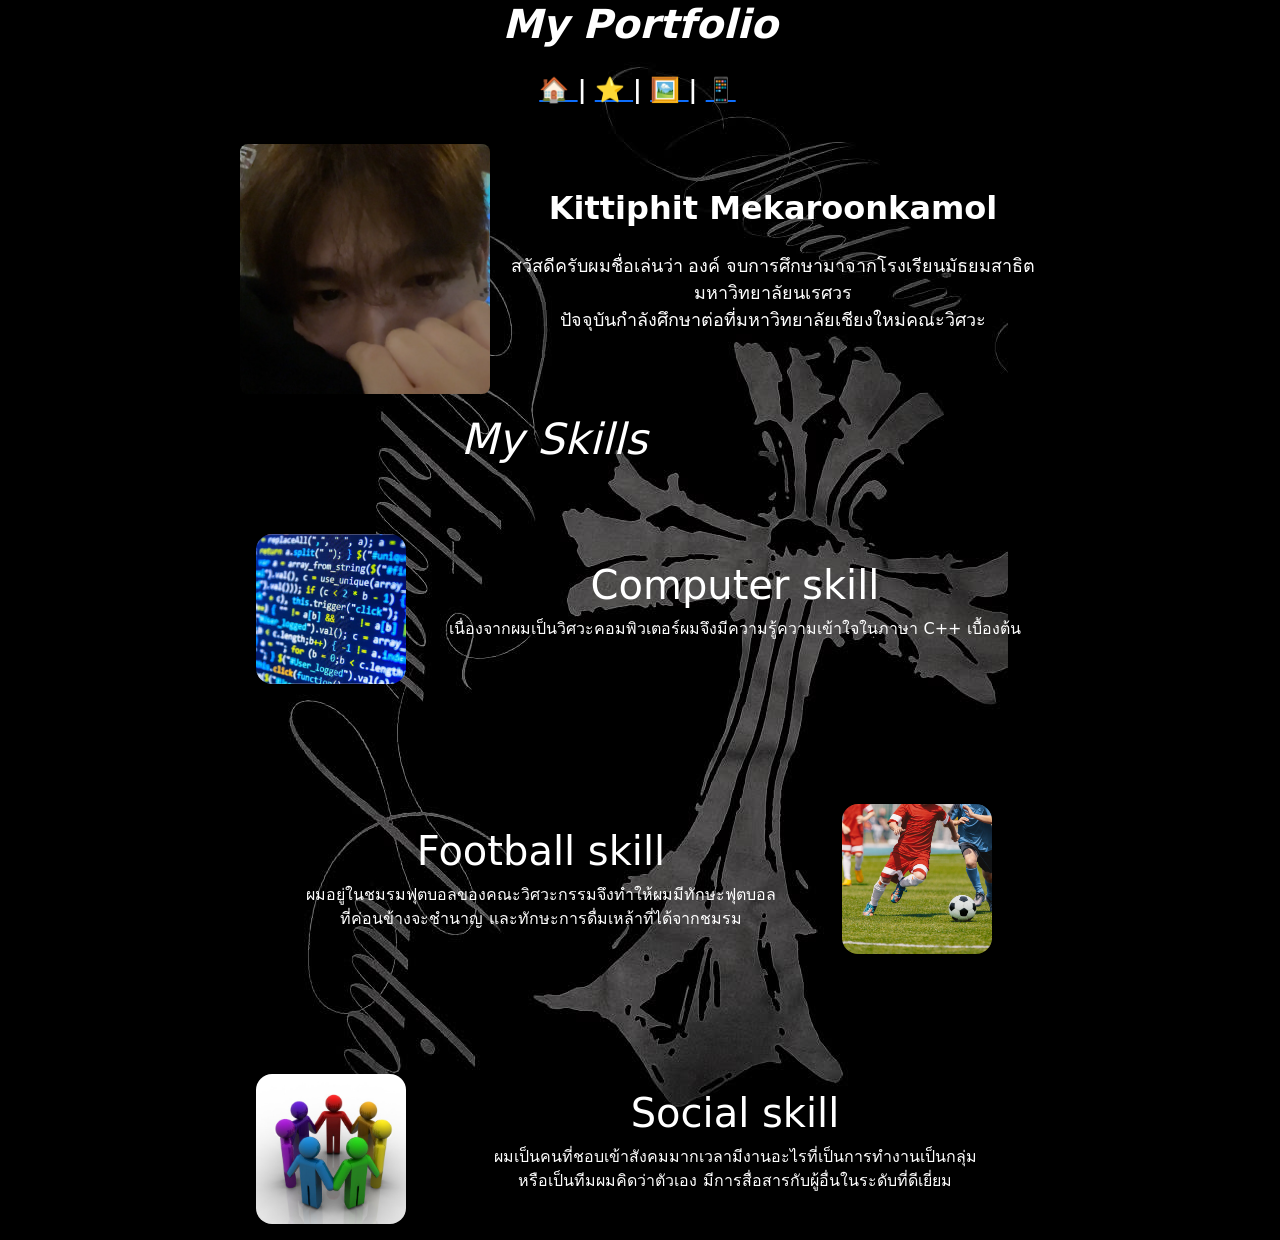
<file: index.html>
<!DOCTYPE html>
<html lang="en">
  <head>
    <meta charset="UTF-8" />
    <meta name="viewport" content="width=device-width, initial-scale=1.0" />
    <title>My Portfolio</title>
    <link href="https://cdn.jsdelivr.net/npm/bootstrap@5.3.8/dist/css/bootstrap.min.css" rel="stylesheet" integrity="sha384-sRIl4kxILFvY47J16cr9ZwB07vP4J8+LH7qKQnuqkuIAvNWLzeN8tE5YBujZqJLB" crossorigin="anonymous">
    <link rel="stylesheet" href="style.css">

  </head>
  <body>
    <div> 
    <h1 class="center fst-italic"> My Portfolio </h1>
      </div>

      
      <div class="mt-4">
        <p style="text-align: center; margin-right: 5px; font-size: 24px; font-weight: bold;">
          <a href="index.html"> 🏠 </a>
           |
          <a href="Fav.html"> ⭐ </a>
           | 
         <a href="Gallery.html"> 🖼️ </a>
           | 
          <a href="Contact.html"> 📱 </a>
        </p>
      </div>

      <div>

      <div class="d-flex justify-content-center align-items-center mx-auto gap-3 mt-6" style="max-width: 800px;" >
          <div>
       <img src="images/Myself.png" style="display: block; margin: 20px auto; width: 250px;" class="rounded-3">
        </div>
        <div>
            <h2 class="center"> Kittiphit Mekaroonkamol</h2>
            <p class="context mt-4"> สวัสดีครับผมชื่อเล่นว่า องค์ จบการศึกษามาจากโรงเรียนมัธยมสาธิตมหาวิทยาลัยนเรศวร <br>
                ปัจจุบันกำลังศึกษาต่อที่มหาวิทยาลัยเชียงใหม่คณะวิศวะ 
            </p>
        </div>
      </div>

        <h1 class="side">
          My Skills
        </h1>
      </div>

<div style="max-width: 800px; margin-top: 120px;" class="mx-auto">
    <div class="d-flex align-items-center mb-3">
        
        <div>
            <img src="images/Coding.jpg" width="150px" height="150px" style="object-fit: cover;" class="ms-3 rounded-4">
        </div>
      
        <div class="ms-4 flex-grow-1 text-center text-white">
            <h1 class="m-0">
                Computer skill
            </h1>
            <p class="m -0 mt-2">
                เนื่องจากผมเป็นวิศวะคอมพิวเตอร์ผมจึงมีความรู้ความเข้าใจในภาษา C++ เบื้องต้น
            </p>
        </div>
        
    </div>
</div>

<div style="max-width: 800px; margin-top: 120px;" class="mx-auto">
  <div class="d-flex align-items-center me-5">
      <div class=" flex-grow-1 text-center text-white">
            <h1 class="m-0">
                Football skill
            </h1>
            <p class="m-0 mt-2">
                ผมอยู่ในชมรมฟุตบอลของคณะวิศวะกรรมจึงทำให้ผมมีทักษะฟุตบอล<br>ที่ค่อนข้างจะชำนาญ
                และทักษะการดื่มเหล้าที่ได้จากชมรม
            </p>
        </div>
          <div>
            <img src="images/Football.jpg" width="150px" height="150px" style="object-fit: cover;" class="rounded-4">
        </div>

  </div>

</div>

<div style="max-width: 800px; margin-top: 120px;" class="mx-auto">
    <div class="d-flex align-items-center mb-3">
        
        <div>
            <img src="images/Social.jpg" width="150px" height="150px" style="object-fit: cover;" class="ms-3 rounded-4">
        </div>
      
        <div class="ms-4 flex-grow-1 text-center text-white">
            <h1 class="m-0">
                Social skill
            </h1>
            <p class="m -0 mt-2">
                ผมเป็นคนที่ชอบเข้าสังคมมากเวลามีงานอะไรที่เป็นการทำงานเป็นกลุ่ม<br>หรือเป็นทีมผมคิดว่าตัวเอง
                มีการสื่อสารกับผู้อื่นในระดับที่ดีเยี่ยม
            </p>
        </div>
        
    </div>
</div>


          
  </body>
</html>
</file>
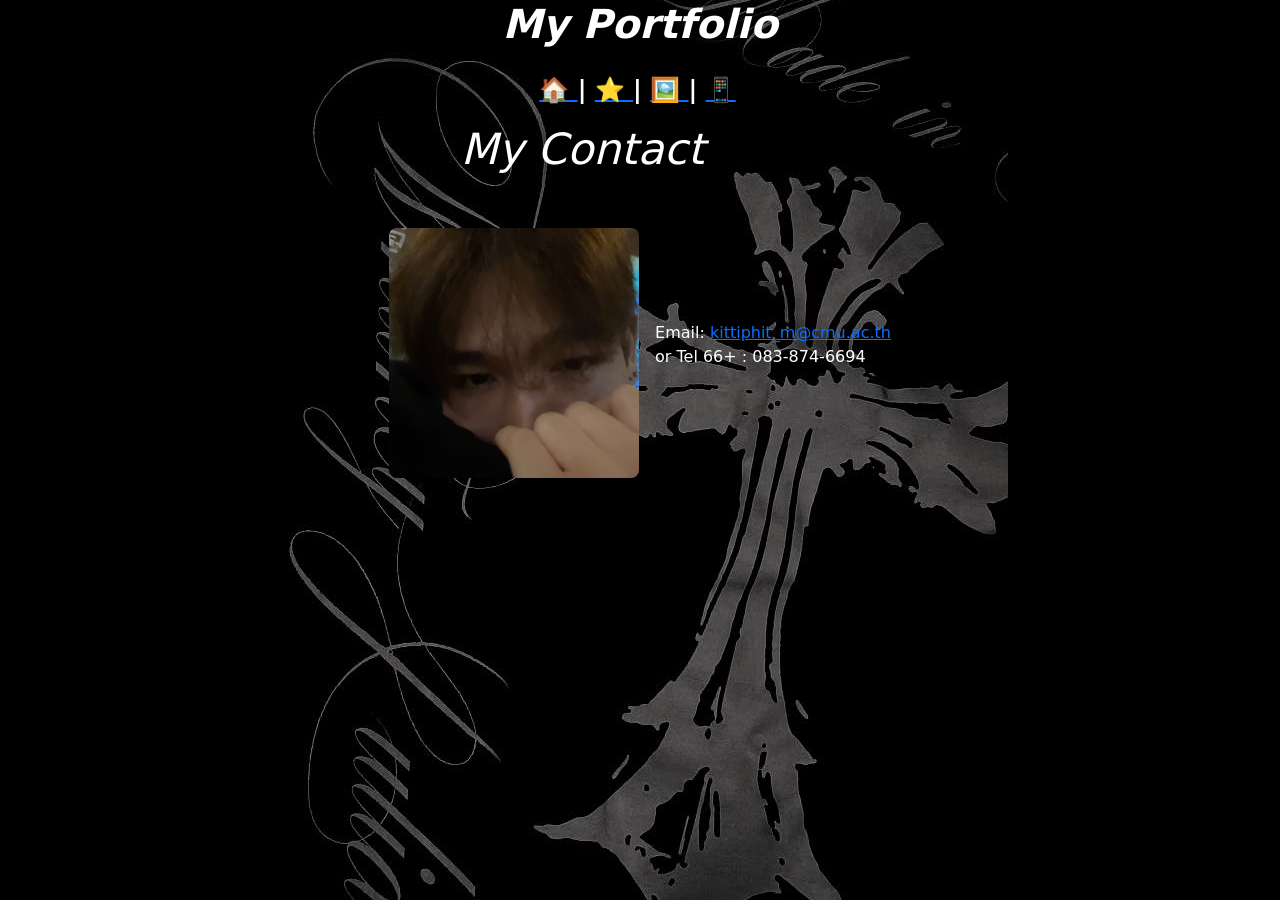
<file: Contact.html>
<!DOCTYPE html>
<html lang="en">
  <head>
    <meta charset="UTF-8" />
    <meta name="viewport" content="width=device-width, initial-scale=1.0" />
    <title>My Portfolio</title>
    <link href="https://cdn.jsdelivr.net/npm/bootstrap@5.3.8/dist/css/bootstrap.min.css" rel="stylesheet" integrity="sha384-sRIl4kxILFvY47J16cr9ZwB07vP4J8+LH7qKQnuqkuIAvNWLzeN8tE5YBujZqJLB" crossorigin="anonymous">
    <link rel="stylesheet" href="style.css">

  </head>
  <body>
    <div> 
    <h1 class="center fst-italic"> My Portfolio </h1>
      </div>

      
      <div class="mt-4">
        <p style="text-align: center; margin-right: 5px; font-size: 24px; font-weight: bold;">
          <a href="index.html"> 🏠 </a>
           |
          <a href="Fav.html"> ⭐ </a>
           | 
         <a href="Gallery.html"> 🖼️ </a>
           | 
          <a href="Contact.html"> 📱 </a>
        </p>
      </div>

<div>
    <h1 class="side">My Contact</h1>
</div>


<div class="d-flex justify-content-center align-items-center mx-auto gap-3" style="max-width: 800px; margin-top: 100px;">
    <div>
        <img src="images/Myself.png" style="display: block; margin: 20px auto; width: 250px;" class="rounded-3">
    </div>
    <div>
        <p>
            Email:
            <a href="mailto:kittiphit_m@cmu.ac.th">kittiphit_m@cmu.ac.th</a> <br>
            or Tel 66+ : 083-874-6694
        </p>
    </div>
</div>

</body>
</html>
</file>
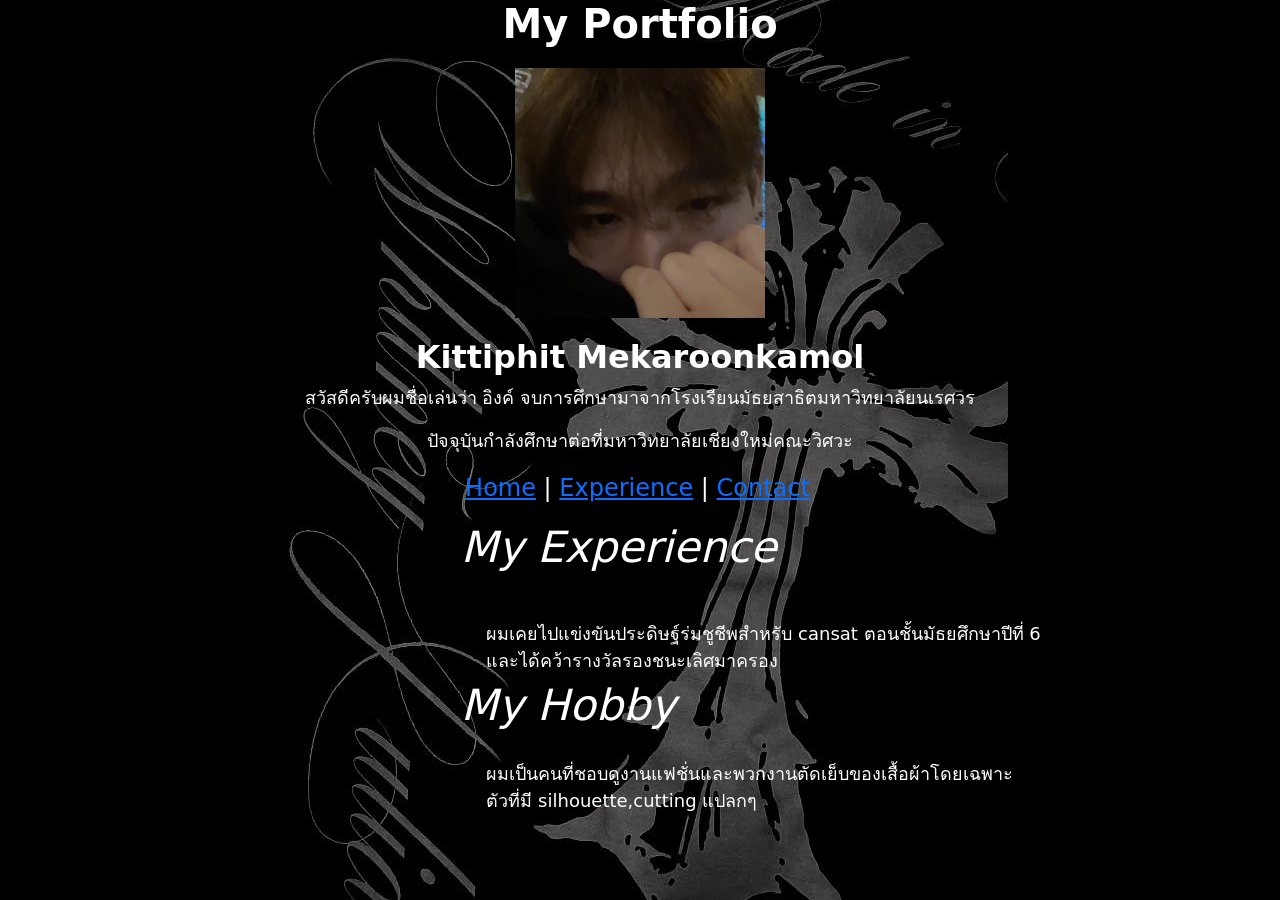
<file: Exp.html>
<!DOCTYPE html>
<html lang="en">
  <head>
    <meta charset="UTF-8" />
    <meta name="viewport" content="width=device-width, initial-scale=1.0" />
    <title>My Portfolio</title>
    
    <link href="https://cdn.jsdelivr.net/npm/bootstrap@5.3.8/dist/css/bootstrap.min.css" rel="stylesheet" integrity="sha384-sRIl4kxILFvY47J16cr9ZwB07vP4J8+LH7qKQnuqkuIAvNWLzeN8tE5YBujZqJLB" crossorigin="anonymous">
    <link rel="stylesheet" href="style.css">

  </head>
  <body>
    <div> 
    <h1 class="center"> My Portfolio </h1>
      </div>
      <div>
       <img src="images/Myself.png" style="display: block; margin: 20px auto; width: 250px;">
      </div>
      <div>
        <h2 class="center"> Kittiphit Mekaroonkamol</h2>
        <p class="context">  สวัสดีครับผมชื่อเล่นว่า อิงค์ จบการศึกษามาจากโรงเรียนมัธยสาธิตมหาวิทยาลัยนเรศวร </p>
        <p class="context"> ปัจจุบันกำลังศึกษาต่อที่มหาวิทยาลัยเชียงใหม่คณะวิศวะ  </p>
      </div>
      <div>
        <p style="text-align: center; margin-right: 5px; font-size: 24px;">
          <a href="index.html">Home</a>
           | 
          <a href="Exp.html">Experience</a>
           | 
          <a href="Contact.html">Contact</a>
        </p>
      </div>
      <div>
        <h1 class="side" >
          My Experience
        </h1>
        <div> 
            <p class="side-context" style=" top: 620px;">
                ผมเคยไปแข่งขันประดิษฐ์ร่มชูชีพสำหรับ cansat ตอนชั้นมัธยศึกษาปีที่ 6<br> 
                และได้คว้ารางวัลรองชนะเลิศมาครอง
            </p>
              <h1 class="side" style=" top: 680px;">
          My Hobby
        </h1>
        <p class="side-context" style=" top: 760px;">
                ผมเป็นคนที่ชอบดูงานแฟชั่นและพวกงานตัดเย็บของเสื้อผ้าโดยเฉพาะ<br>
                ตัวที่มี silhouette,cutting แปลกๆ
            </p>
        </div>
</body>
</html>
</file>
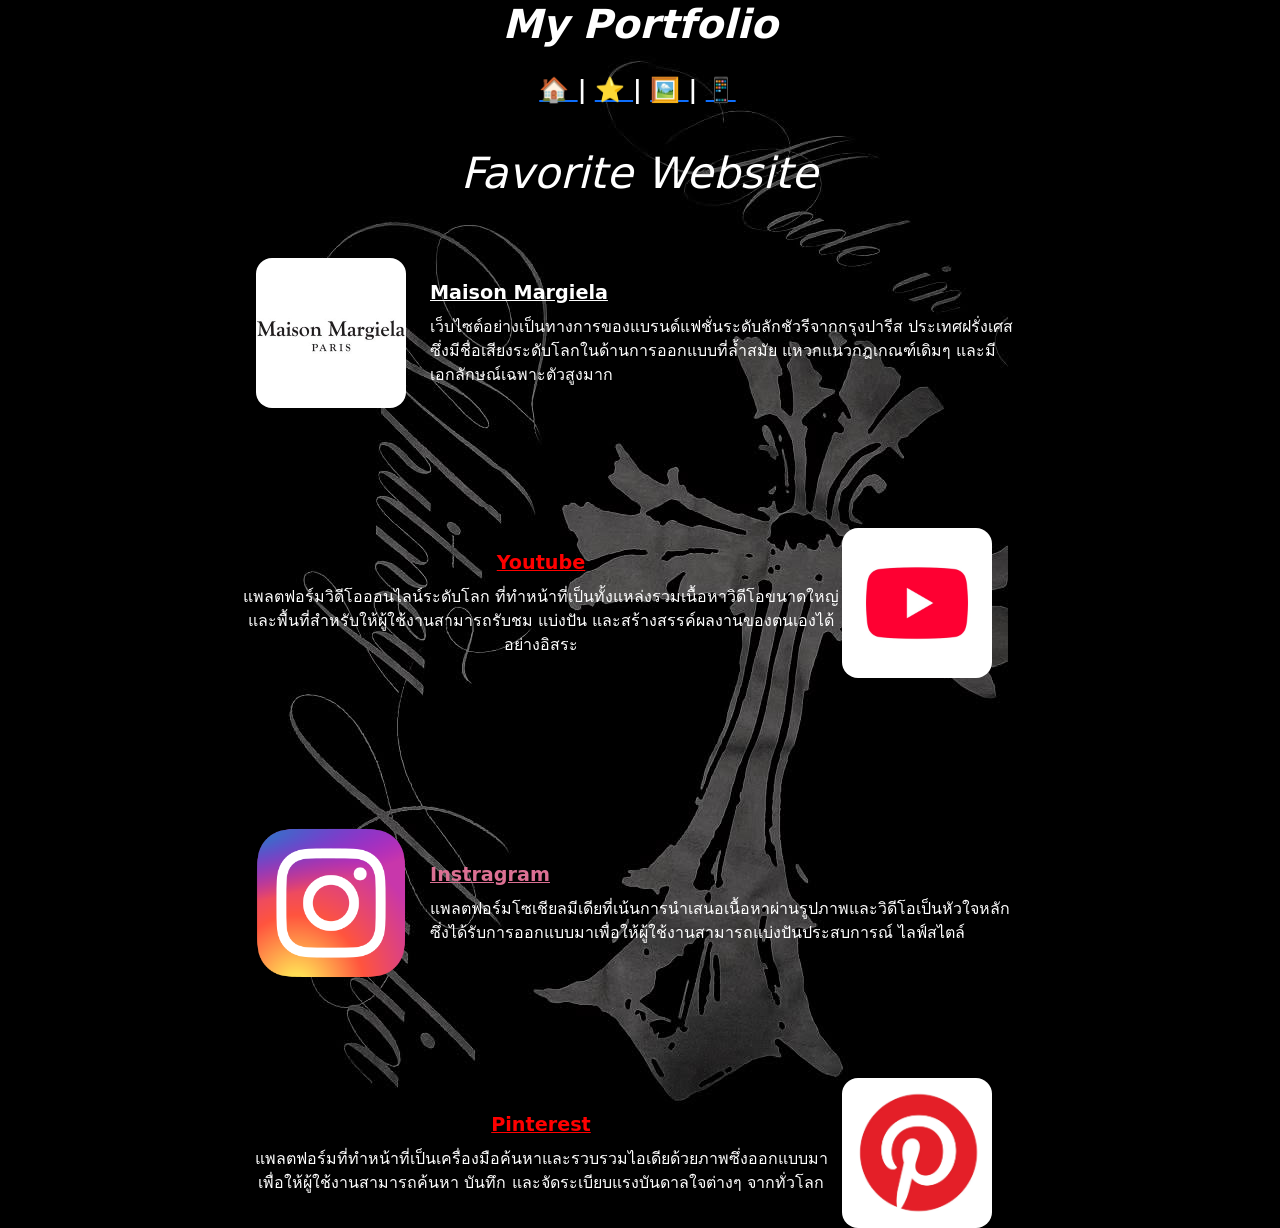
<file: Fav.html>
<!DOCTYPE html>
<html lang="en">
  <head>
    <meta charset="UTF-8" />
    <meta name="viewport" content="width=device-width, initial-scale=1.0" />
    <title>My Portfolio</title>
    <link href="https://cdn.jsdelivr.net/npm/bootstrap@5.3.8/dist/css/bootstrap.min.css" rel="stylesheet" integrity="sha384-sRIl4kxILFvY47J16cr9ZwB07vP4J8+LH7qKQnuqkuIAvNWLzeN8tE5YBujZqJLB" crossorigin="anonymous">
    <link rel="stylesheet" href="style.css">

  </head>
  <body>
    <div> 
    <h1 class="center fst-italic"> My Portfolio </h1>
      </div>

      
      <div class="mt-4">
        <p style="text-align: center; margin-right: 5px; font-size: 24px; font-weight: bold;">
          <a href="index.html"> 🏠 </a>
           |
          <a href="Fav.html"> ⭐ </a>
           | 
         <a href="Gallery.html"> 🖼️ </a>
           | 
          <a href="Contact.html"> 📱 </a>
        </p>
      </div>

          <div>
              <h1 class="side mt-4">
                Favorite Website
               </h1>
          </div>

<div style="max-width: 800px; margin-top: 150px;" class="mx-auto">
    <div class="d-flex align-items-center mb-3">
        
        <div>
            <img src="images/Maison.jpg" width="150px" height="150px" style="object-fit: cover;" class="ms-3 rounded-4">
        </div>
      
        <div class="ms-4 flex-grow-1 text-start text-white">
            <a href="https://www.maisonmargiela.com/en-th/" style="font-weight: bold; font-size: larger; color: white;"> Maison Margiela </a>
            <p class="m-0 mt-2">
               เว็บไซต์อย่างเป็นทางการของแบรนด์แฟชั่นระดับลักชัวรีจากกรุงปารีส ประเทศฝรั่งเศส <br>ซึ่งมีชื่อเสียงระดับโลกในด้านการออกแบบที่ล้ำสมัย แหวกแนวกฎเกณฑ์เดิมๆ และมีเอกลักษณ์เฉพาะตัวสูงมาก
            </p>
        </div>
        
    </div>
</div>


<div style="max-width: 800px; margin-top: 120px;" class="mx-auto">
  <div class="d-flex align-items-center me-5">
      <div class=" flex-grow-1 text-center text-white">
           <a href="https://www.youtube.com" style="font-weight: bold; font-size: larger; color: red;"> Youtube </a>
            <p class="m-0 mt-2">
               แพลตฟอร์มวิดีโอออนไลน์ระดับโลก ที่ทำหน้าที่เป็นทั้งแหล่งรวมเนื้อหาวิดีโอขนาดใหญ่ <br> และพื้นที่สำหรับให้ผู้ใช้งานสามารถรับชม แบ่งปัน และสร้างสรรค์ผลงานของตนเองได้อย่างอิสระ
            </p>
        </div>
          <div>
            <img src="images/YT.jpg" width="150px" height="150px" style="object-fit: cover;" class="rounded-4">
        </div>

  </div>

  <div style="max-width: 800px; margin-top: 150px;" class="mx-auto">
    <div class="d-flex align-items-center mb-3">
        
        <div>
            <img src="images/IG.webp" width="150px" height="150px" style="object-fit: cover;" class="ms-3 rounded-4">
        </div>
      
        <div class="ms-4 flex-grow-1 text-start text-white">
            <a href="https://www.maisonmargiela.com/en-th/" style="font-weight: bold; font-size: larger; color: palevioletred;"> Instragram </a>
            <p class="m-0 mt-2">
               แพลตฟอร์มโซเชียลมีเดียที่เน้นการนำเสนอเนื้อหาผ่านรูปภาพและวิดีโอเป็นหัวใจหลัก <br> ซึ่งได้รับการออกแบบมาเพื่อให้ผู้ใช้งานสามารถแบ่งปันประสบการณ์ ไลฟ์สไตล์
            </p>
        </div>
        
    </div>
</div>

<div style="max-width: 800px; margin-top: 100px;" class="mx-auto">
  <div class="d-flex align-items-center me-5">
      <div class=" flex-grow-1 text-center text-white">
           <a href="https://www.pinterest.com" style="font-weight: bold; font-size: larger; color: red;"> Pinterest </a>
            <p class="m-0 mt-2">
               แพลตฟอร์มที่ทำหน้าที่เป็นเครื่องมือค้นหาและรวบรวมไอเดียด้วยภาพซึ่งออกแบบมา <br>เพื่อให้ผู้ใช้งานสามารถค้นหา บันทึก และจัดระเบียบแรงบันดาลใจต่างๆ จากทั่วโลก 
            </p>
        </div>
          <div>
            <img src="images/PIn.webp" width="150px" height="150px" style="object-fit: cover;" class="rounded-4">
        </div>

  </div>

</body>
</html>
</file>
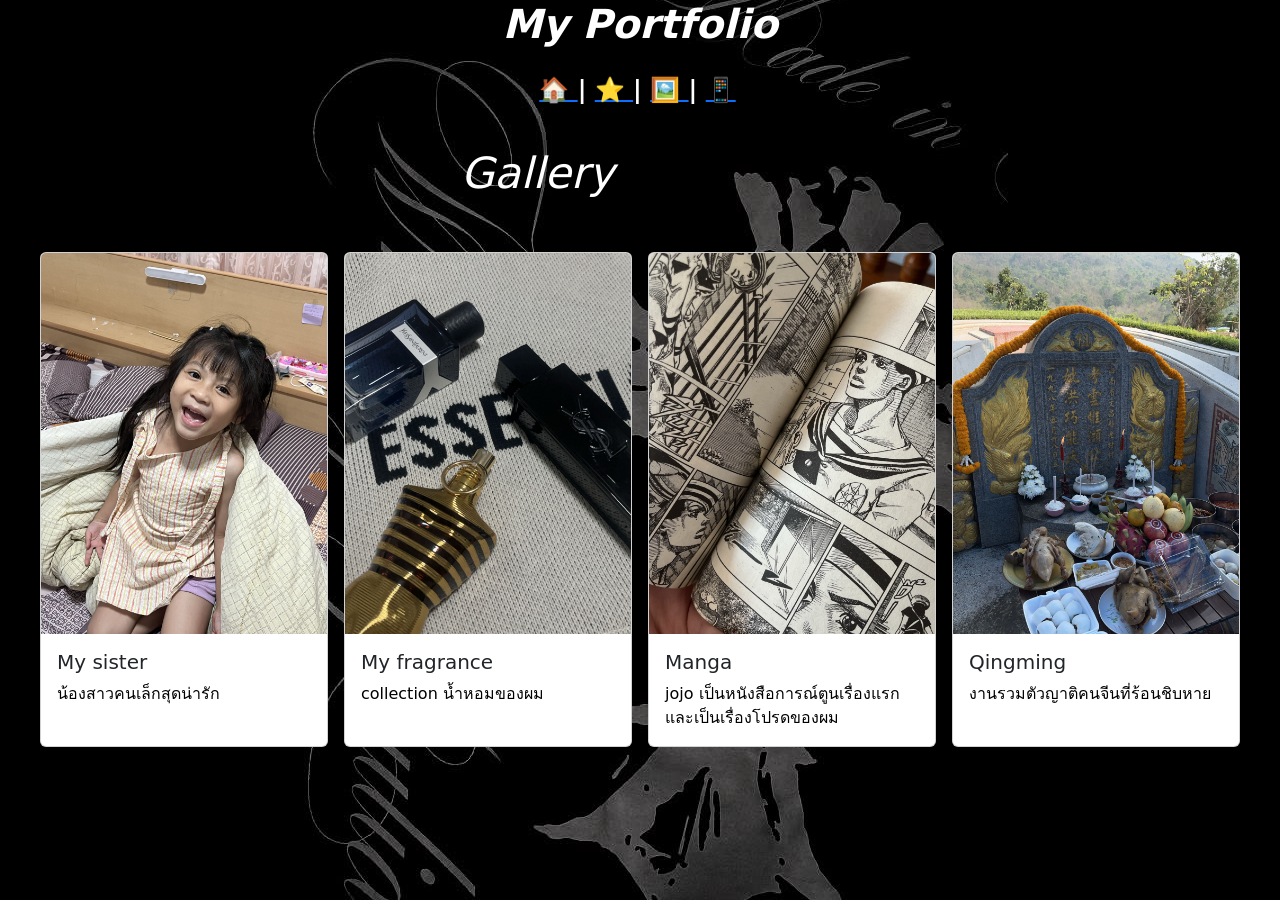
<file: Gallery.html>
<!DOCTYPE html>
<html lang="en">
  <head>
    <meta charset="UTF-8" />
    <meta name="viewport" content="width=device-width, initial-scale=1.0" />
    <title>My Portfolio</title>
    <link href="https://cdn.jsdelivr.net/npm/bootstrap@5.3.8/dist/css/bootstrap.min.css" rel="stylesheet" integrity="sha384-sRIl4kxILFvY47J16cr9ZwB07vP4J8+LH7qKQnuqkuIAvNWLzeN8tE5YBujZqJLB" crossorigin="anonymous">
    <link rel="stylesheet" href="style.css">

  </head>
  <body>
    <div> 
    <h1 class="center fst-italic"> My Portfolio </h1>
      </div>

      
      <div class="mt-4">
        <p style="text-align: center; margin-right: 5px; font-size: 24px; font-weight: bold;">
          <a href="index.html"> 🏠 </a>
           |
          <a href="Fav.html"> ⭐ </a>
           | 
         <a href="Gallery.html"> 🖼️ </a>
           | 
          <a href="Contact.html"> 📱 </a>
        </p>
      </div>

                <div>
              <h1 class="side mt-4">
                Gallery
               </h1>
          </div>

         <div class="d-flex flex-wrap justify-content-center gap-3 mt-4">
    
    <div class="card" style="width: 18rem; margin-top: 120px;">
        <img src="images/sis.jpg" class="card-img-top">
        <div class="card-body">
            <h5 class="card-title">My sister</h5>
            <p class="card-text" style="color: black;">น้องสาวคนเล็กสุดน่ารัก</p>
        </div>
    </div>

    <div class="card" style="width: 18rem; margin-top: 120px;">
        <img src="images/fragrance.jpg" class="card-img-top" alt="ภาพ 2">
        <div class="card-body">
            <h5 class="card-title">My fragrance</h5>
            <p class="card-text" style="color: black;">collection น้ำหอมของผม</p>
        </div>
    </div>

      <div class="card" style="width: 18rem; margin-top: 120px;">
        <img src="images/Manga.jpg" class="card-img-top" alt="ภาพ 2">
        <div class="card-body">
            <h5 class="card-title">Manga</h5>
            <p class="card-text" style="color: black;">jojo เป็นหนังสือการณ์ตูนเรื่องแรกและเป็นเรื่องโปรดของผม</p>
        </div>
    </div>

  <div class="card" style="width: 18rem; margin-top: 120px;">
        <img src="images/Qingming.jpg" class="card-img-top" alt="ภาพ 2">
        <div class="card-body">
            <h5 class="card-title">Qingming</h5>
            <p class="card-text" style="color: black;">งานรวมตัวญาติคนจีนที่ร้อนชิบหาย</p>
        </div>
    </div>


    </body>
</html>
</file>
<file: style.css>
.center {
    text-align: center;
    font-weight: bold;
    color: white;
}
body {
    background-image: url(images/BG.jpg);
    background-color: #000000;
    background-position: center center;
    background-repeat: no-repeat;
    background-size: auto;
    min-height: 100vh;
    margin: 0;
}
.context {
    text-align: center;
    font-size: large;
}
.side {
    text-align: bold;
    position: absolute;
    left: 36%;
    font-style: italic;
    font-size: 43px;
    color: white;
}
.side-context {
    position: absolute;
    left: 38%;
    font-size: large;
    color: white;
}
.side-head {
    position: absolute;
    left: 38%;
    font-style: italic;
    text-align: bold;
    color: white;
}

p {
  color: white;
}
</file>
